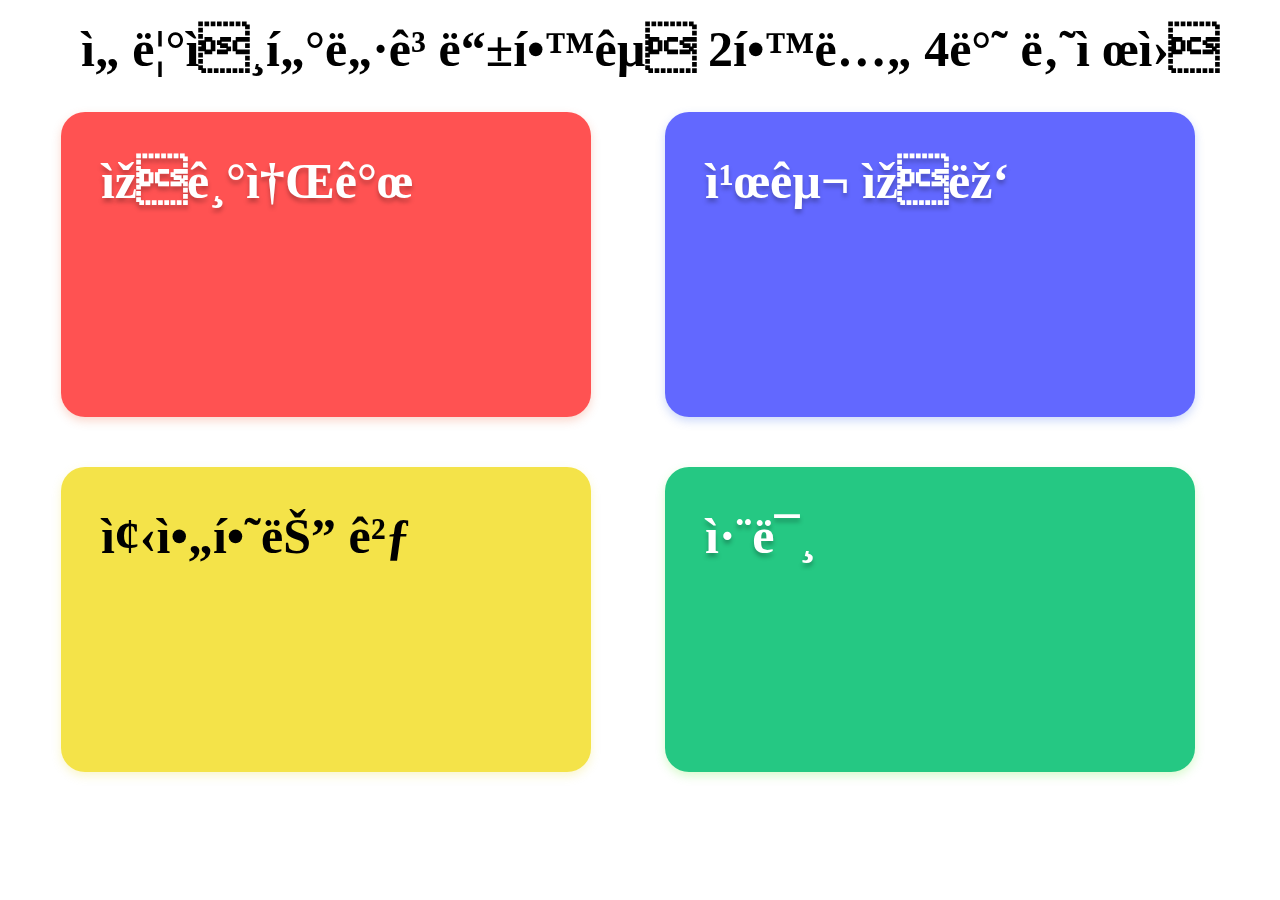
<file: index.html>
<!DOCTYPE html>
<html>
    <head>
        <title>나만의 키오스크 만들기</title>
        <meta charset="”utf-8”" />
        <link rel="stylesheet" href="./index.css" />
        <meta name="viewport" content="width=device-width, initial-scale=1.0" />
    </head>
    <body>
        <div class="container">
            <h1 class="name">선린인터넷고등학교 2학년 4반 나제원</h1>
            <div class="pages">
                <div class="red box"><a href="introduce.html">자기소개</a></div>
                <div class="blue box"><a href="">친구 자랑</a></div>
                <div class="yellow box"><a href="">좋아하는 것</a></div>
                <div class="green box"><a href="hobby.html">취미</a></div>
            </div>
        </div>
    </body>
</html>
</file>
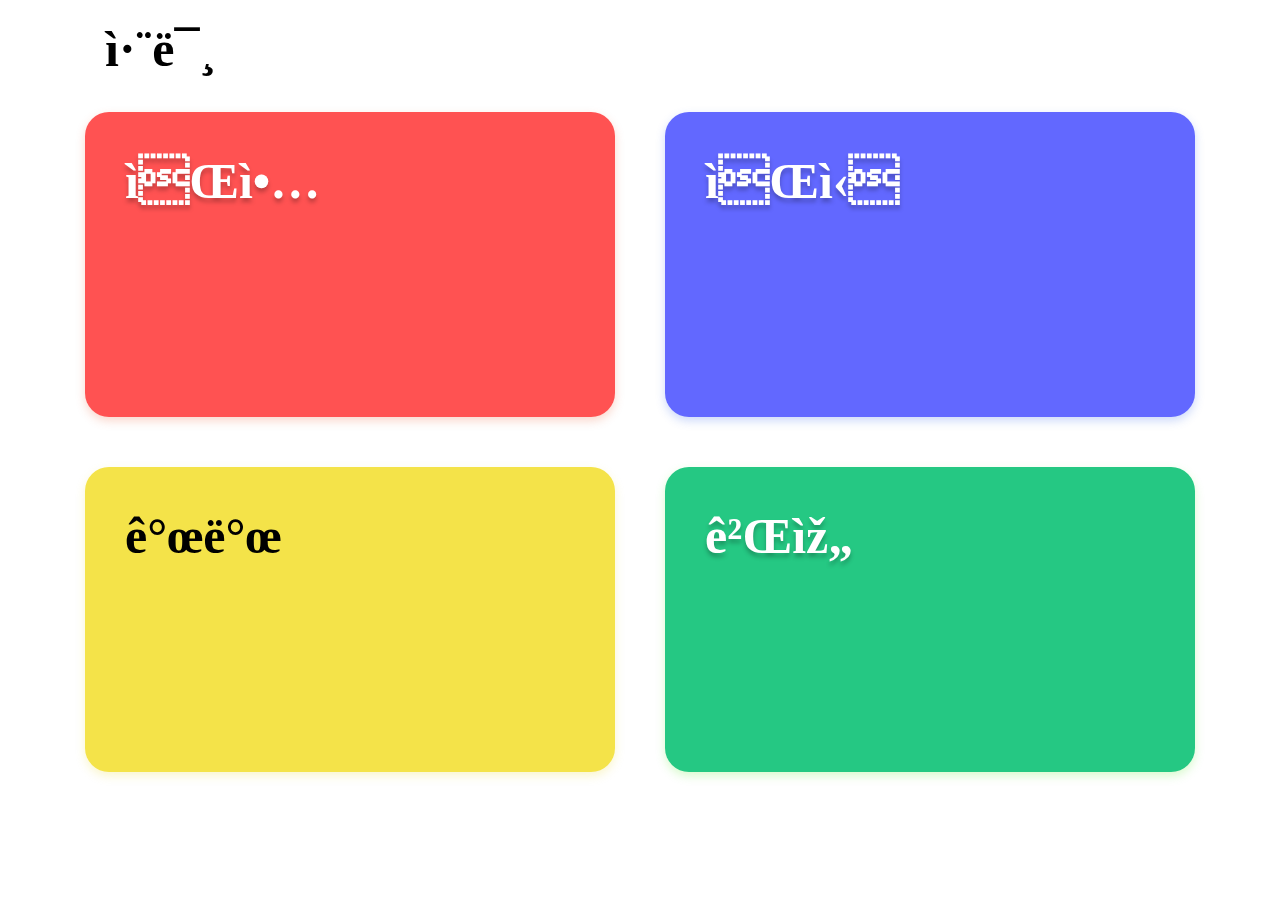
<file: hobby.html>
<!DOCTYPE html>
<html>
    <head>
        <title>나만의 키오스크 만들기 | 취미</title>
        <meta charset="”utf-8”" />
        <link rel="stylesheet" href="./index.css" />
        <meta name="viewport" content="width=device-width, initial-scale=1.0" />
        <style>
          .flip {
            perspective: 1100px;
          }

          .box {
            transition: 0.7s;
            transform-style: preserve-3d;
          }

          .front, .back {
            position: absolute;
            backface-visibility: hidden;
          }

          .back { 
            transform: rotateY(180deg);
          }

          .flip:hover .box {
            transform: rotateY(180deg);
          }
        </style>
    </head>
    <body>
        <div class="container">
            <h1 class="name">취미</h1>
            <div class="pages">
              <div class="flip">
                <div class="red box">
                  <div class="front">음악</div>
                  <div class='back'>바이올린 연주</div>
                </div>
              </div>
              <div class="flip">
                <div class="blue box">
                  <div class="front">음식</div>
                  <div class='back'>스파게티</div>
                </div>
              </div>
              <div class="flip">
                <div class="yellow box">
                  <div class="front">개발</div>
                  <div class='back'>React</div>
                </div>
              </div>
              <div class="flip">
                <div class="green box">
                  <div class="front">게임</div>
                  <div class='back'></div>
                </div>
              </div>
            </div>
        </div>
    </body>
</html>
</file>
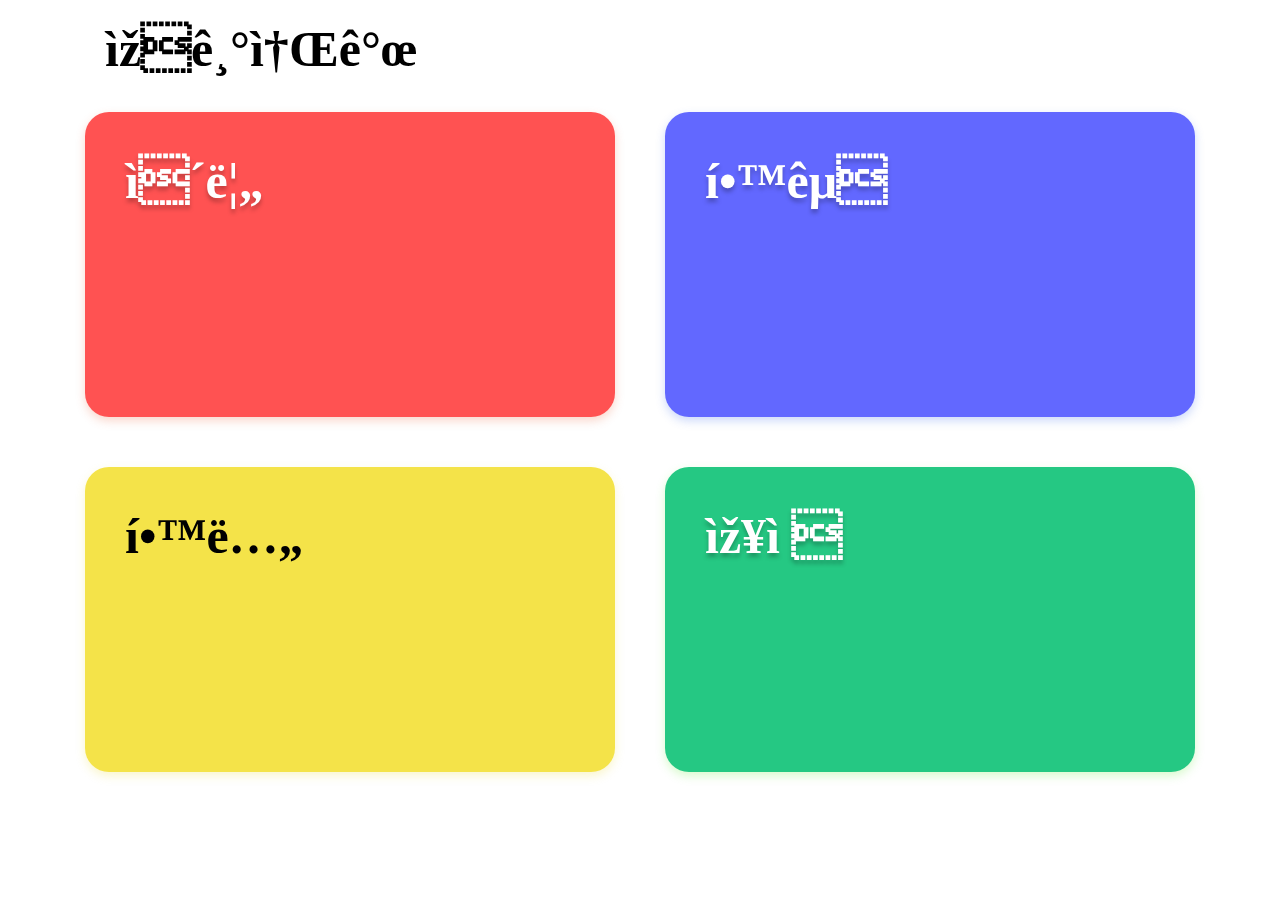
<file: introduce.html>
<!DOCTYPE html>
<html>
    <head>
        <title>나만의 키오스크 만들기 | 자기소개</title>
        <meta charset="”utf-8”" />
        <link rel="stylesheet" href="./index.css" />
        <meta name="viewport" content="width=device-width, initial-scale=1.0" />
    </head>
    <body>
        <div class="container">
            <h1 class="name">자기소개</h1>
            <div class="pages">
                <div class="red box"><a href="./introduce/name.html">이름</a></div>
                <div class="blue box"><a href="./introduce/school.html">학교</a></div>
                <div class="yellow box"><a href="./introduce/grade.html">학년</a></div>
                <div class="green box"><a href="./introduce/advan.html">장점</a></div>
            </div>
        </div>
    </body>
</html>
</file>
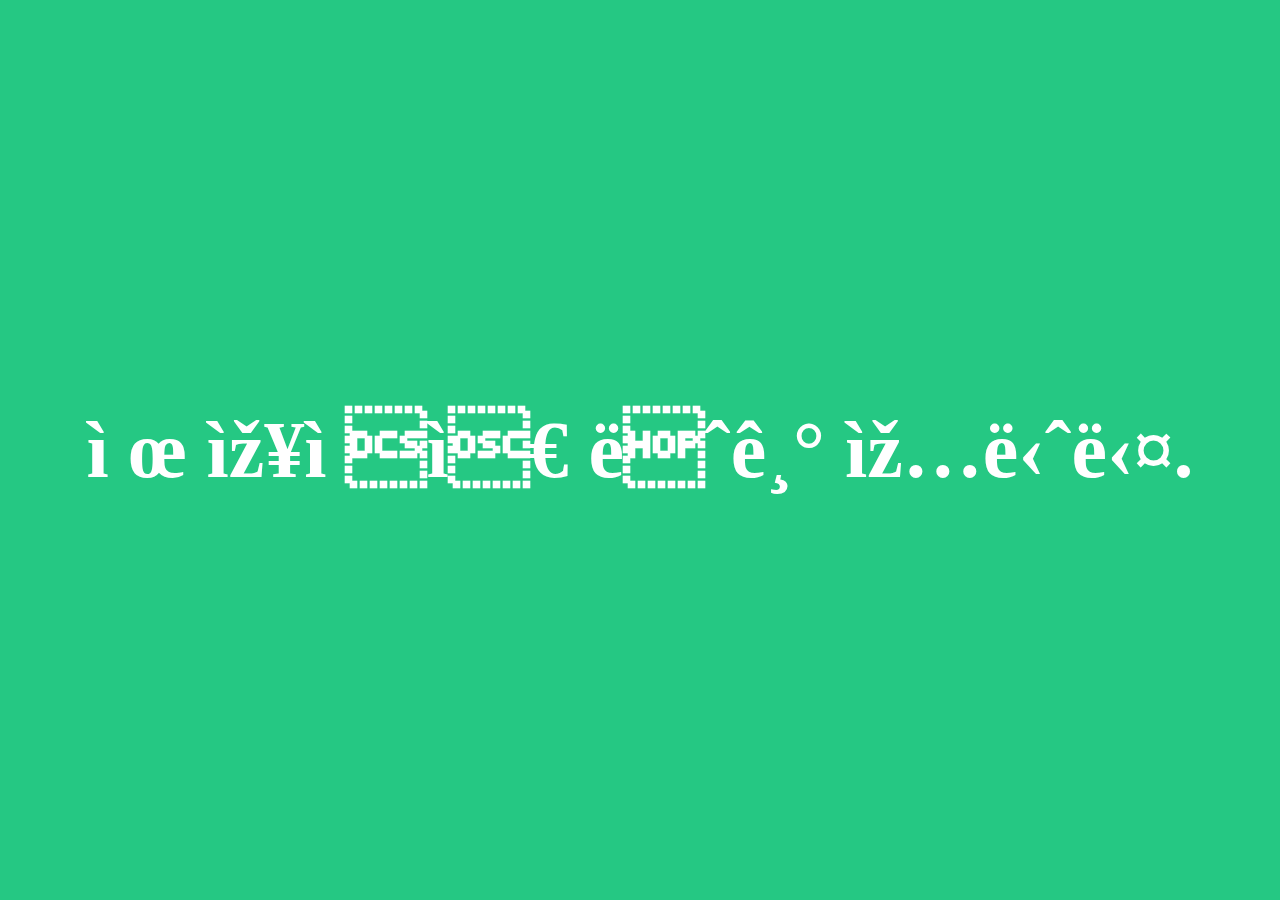
<file: introduce/advan.html>
<!DOCTYPE html>
<html>
    <head>
        <title>나만의 키오스크 만들기 | 자기소개</title>
        <meta charset="”utf-8”" />
        <meta name="viewport" content="width=device-width, initial-scale=1.0" />
        <style>
          body {
            display: flex;
            justify-content: center;
            align-items: center;
            width: 100%;
            height: 100vh;
            margin: 0;
            padding: 0;
            background-color: #25c883;
          }
          
          h1 {
            color: #fff;
            font-size: 80px;
          }

        </style>
    </head>
    <body>
        <h1>제 장점은 끈기 입니다.</h1>
    </body>
</html>
</file>
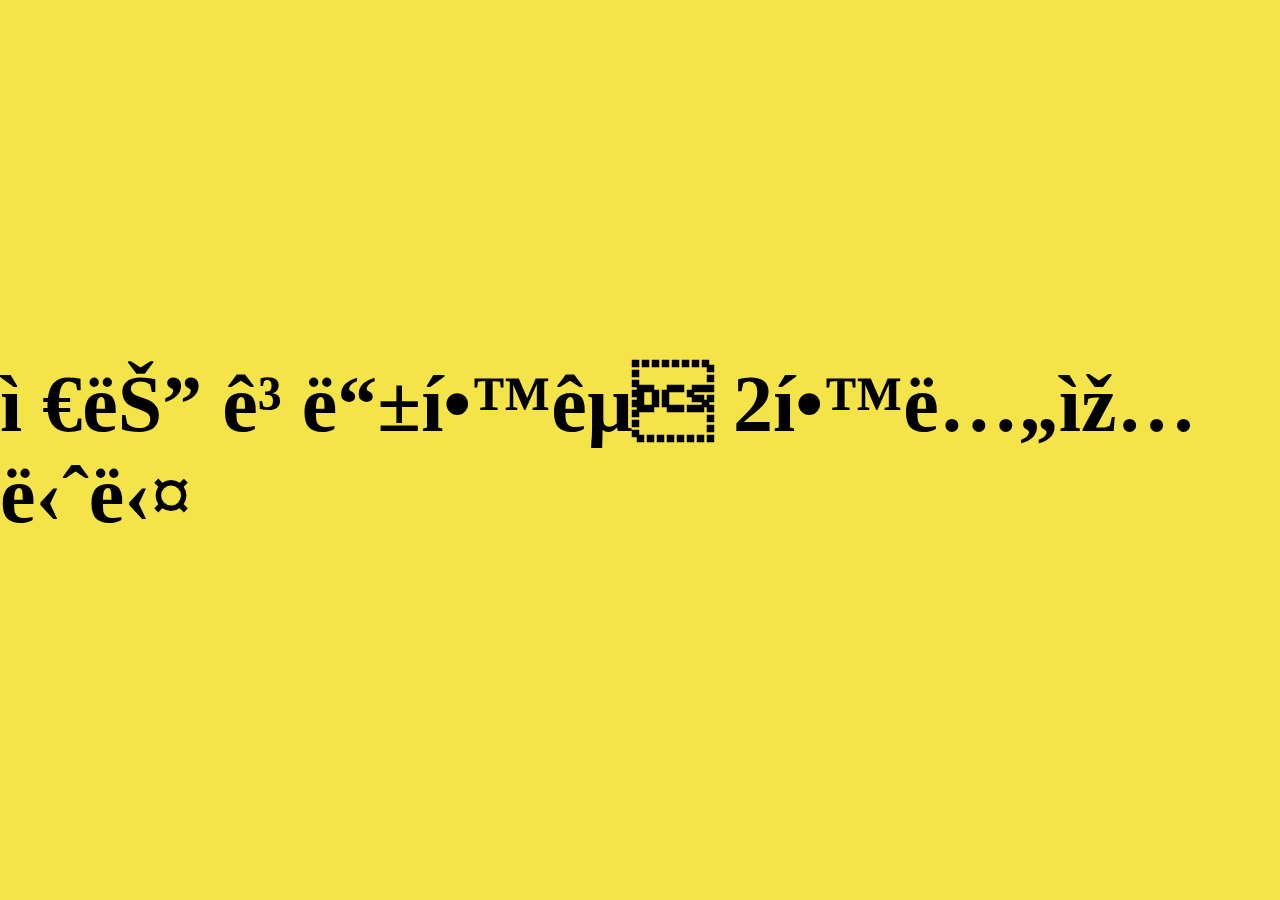
<file: introduce/grade.html>
<!DOCTYPE html>
<html>
    <head>
        <title>나만의 키오스크 만들기 | 자기소개</title>
        <meta charset="”utf-8”" />
        <meta name="viewport" content="width=device-width, initial-scale=1.0" />
        <style>
          body {
            display: flex;
            justify-content: center;
            align-items: center;
            width: 100%;
            height: 100vh;
            margin: 0;
            padding: 0;
            background-color: #f4e349;
          }
          
          h1 {
            color: #000;
            font-size: 80px;
          }

        </style>
    </head>
    <body>
        <h1>저는 고등학교 2학년입니다</h1>
    </body>
</html>
</file>
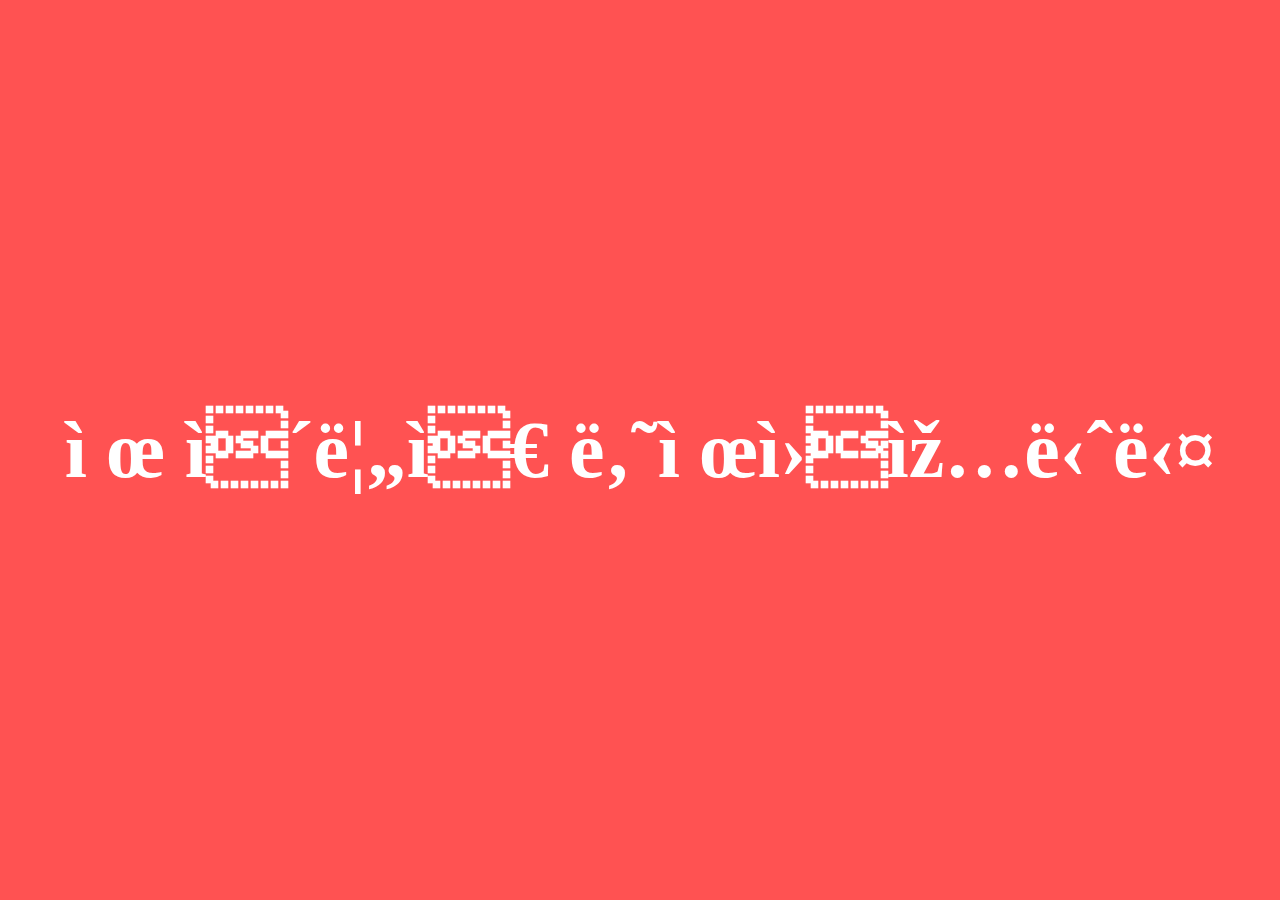
<file: introduce/name.html>
<!DOCTYPE html>
<html>
    <head>
        <title>나만의 키오스크 만들기 | 자기소개</title>
        <meta charset="”utf-8”" />
        <meta name="viewport" content="width=device-width, initial-scale=1.0" />
        <style>
          body {
            display: flex;
            justify-content: center;
            align-items: center;
            width: 100%;
            height: 100vh;
            margin: 0;
            padding: 0;
            background-color: #ff5252;
          }

          h1 {
            color: #fff;
            font-size: 80px;
          }

        </style>
    </head>
    <body>
        <h1>제 이름은 나제원입니다</h1>
    </body>
</html>
</file>
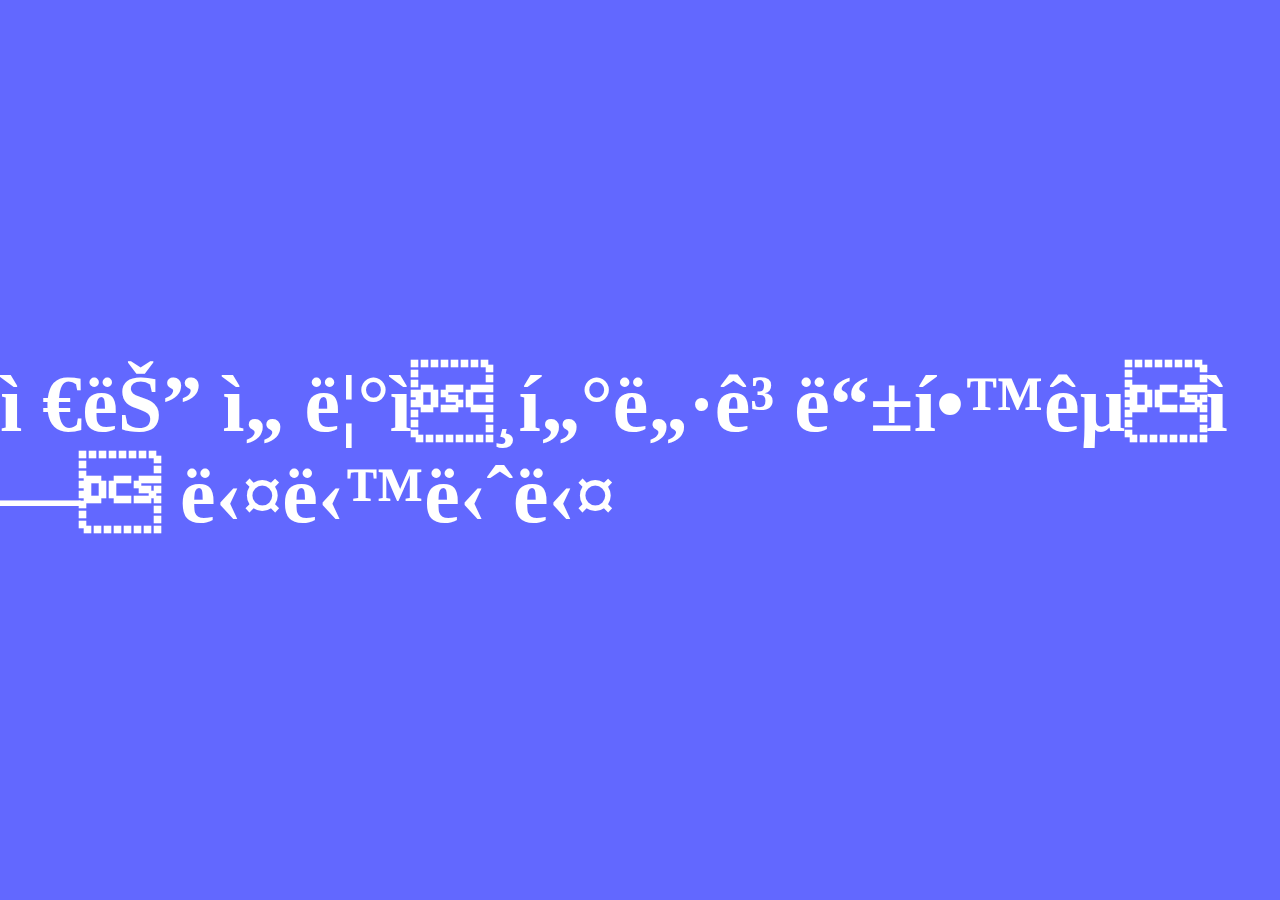
<file: introduce/school.html>
<!DOCTYPE html>
<html>
    <head>
        <title>나만의 키오스크 만들기 | 자기소개</title>
        <meta charset="”utf-8”" />
        <meta name="viewport" content="width=device-width, initial-scale=1.0" />
        <style>
          body {
            display: flex;
            justify-content: center;
            align-items: center;
            width: 100%;
            height: 100vh;
            margin: 0;
            padding: 0;
            background-color: #6268ff;
          }
          
          h1 {
            color: #fff;
            font-size: 80px;
          }

        </style>
    </head>
    <body>
        <h1>저는 선린인터넷고등학교에 다닙니다</h1>
    </body>
</html>
</file>
<file: index.css>
body {
    margin: 0;
    padding: 0;
    display: flex;
    justify-content: center;
    align-items: center;
    position: absolute;
    width: 100%;
}

.container {
    height: 900px;
    display: flex;
    flex-direction: column;
    justify-content: flex-start;
}

/* mission 5. 자신의 중학교, 학년 반, 이름이 들어가는 태그의 선택자를 작성하세요 */
.name
 {
    font-weight: 700;
    font-size: 50px;
    padding-left: 20px;
    margin-top: 20px;
}

.pages {
    display: grid;
    grid-template-columns: 1fr 1fr;
    gap: 50px;
}
.box {
    width: 450px;
    height: 225px;
    padding: 40px;
    border-radius: 24px;
}

.box > a, .box > .front, .box > .back {
    text-decoration: none;
    color: white;
    font-weight: 600;
    font-size: 50px;
    color: #ffffff;
}

.red {
    background-color: #ff5252;
    box-shadow: 0px 4px 10px rgba(237, 101, 58, 0.25);
    transition: 0.5s;
}

.red:hover {
    background-color: red;
    transform: translateY(-20px);
}

.red > a, .red > .front, .red > .back {
    text-shadow: 0px 4px 4px rgba(0, 0, 0, 0.25);
}

.green {
    background-color: #25c883;
    box-shadow: 0px 4px 10px rgba(105, 237, 58, 0.25);
    transition: 0.5s;
}

.green:hover {
    background-color: #02fa92;
    transform: translateY(-20px);
}

.green > a, .green > .front, .green > .back {
    text-shadow: 0px 4px 4px rgba(0, 0, 0, 0.25);
}

.blue {
    background-color: #6268ff;
    box-shadow: 0px 4px 10px rgba(58, 108, 237, 0.25);
    transition: 0.5s;
}

.blue:hover {
    background-color: blue;
    transform: translateY(-20px);
}

.blue > a, .blue > .front, .blue > .back {
    text-shadow: 0px 4px 4px rgba(0, 0, 0, 0.25);
}

.yellow {
    background-color: #f4e349;
    box-shadow: 0px 4px 10px rgba(237, 219, 58, 0.25);
    transition: 0.5s;
}

.yellow:hover {
    background-color: yellow;
    transform: translateY(-20px);
}

.yellow > a, .yellow > .front, .yellow > .back {
    color: #000000;
}
</file>
